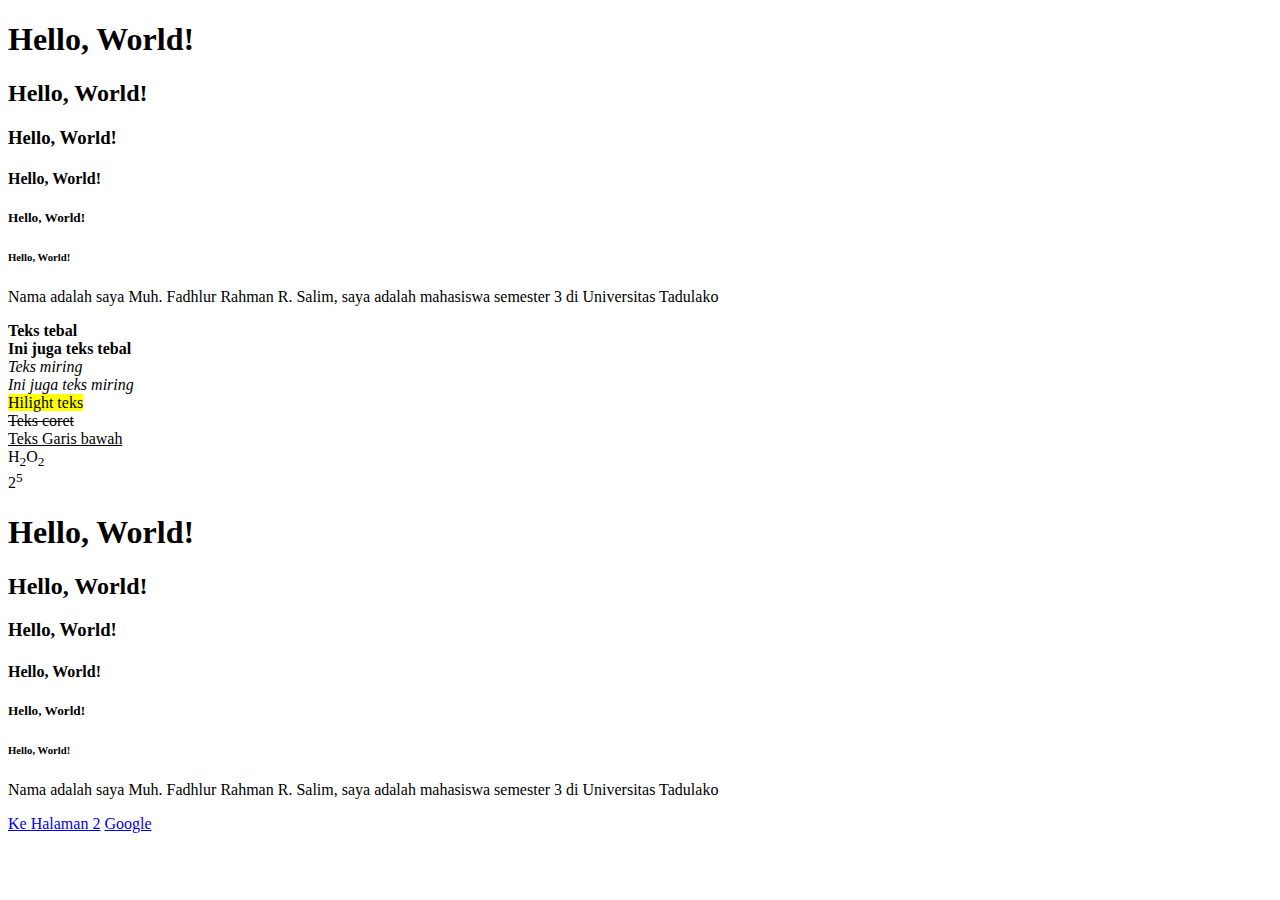
<file: Percobaan-1/index.html>
<!DOCTYPE html>
<html lang="en">
<head>
    <meta charset="UTF-8">
    <meta name="viewport" content="width=device-width, initial-scale=1.0">
    <title>Pertemuan 1 hal. 1</title>
</head>
<body>
    <h1>Hello, World!</h1>
    <h2>Hello, World!</h2>
    <h3>Hello, World!</h3>
    <h4>Hello, World!</h4>
    <h5>Hello, World!</h5>
    <h6>Hello, World!</h6>

    <p>Nama adalah saya Muh. Fadhlur Rahman R. Salim, saya adalah mahasiswa semester 3 di Universitas Tadulako</p>

    <b>Teks tebal</b> <br>
    <strong>Ini juga teks tebal</strong> <br>
    <i>Teks miring</i> <br>
    <em>Ini juga teks miring</em> <br>
    <mark>Hilight teks</mark> <br>
    <del>Teks coret</del> <br>
    <ins>Teks Garis bawah</ins> <br>
    H<sub>2</sub>O<sub>2</sub> <br>
    2<sup>5</sup>

    <!-- Kode dibawah ini untuk membuat heading -->
    <h1>Hello, World!</h1>
    <h2>Hello, World!</h2>
    <h3>Hello, World!</h3>
    <h4>Hello, World!</h4>
    <h5>Hello, World!</h5>
    <h6>Hello, World!</h6>
    <!-- <p>Nama adalah saya Muh. Fadhlur Rahman R. Salim, saya adalah mahasiswa semester 3 di
    Universitas Tadulako</p> -->

    <!-- Komen ini mengomentari blok kode -->
    <p>Nama adalah saya Muh. Fadhlur Rahman R. Salim, saya adalah mahasiswa semester 3 di Universitas Tadulako</p>
    <!-- Kode di ini mematikan blok kode -->
    <!-- <p>Nama adalah saya Muh. Fadhlur Rahman R. Salim, saya adalah mahasiswa semester 3 di
    Universitas Tadulako</p> -->

    <a href="halaman2.html">Ke Halaman 2</a>

    <a href="https://www.google.com/" target="_blank">Google</a>

</body>
</html>
</file>
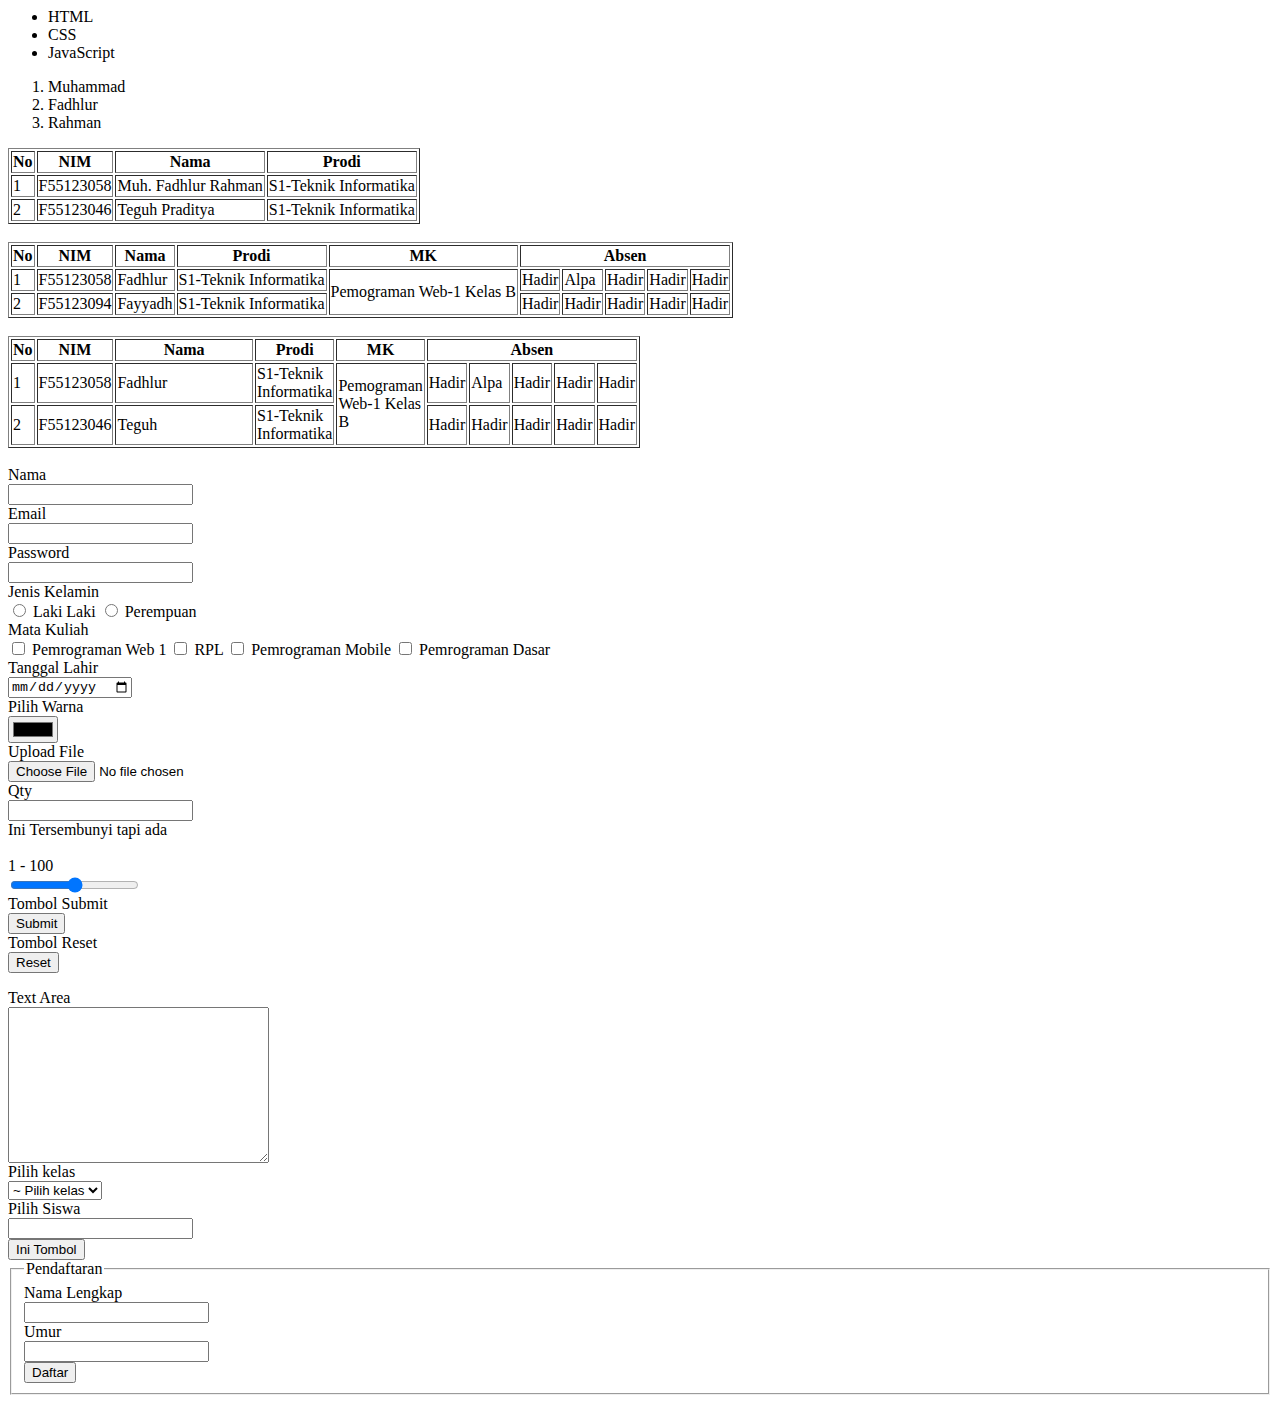
<file: Percobaan-2/index.html>
<html lang="en">

<head>
    <meta charset="UTF-8">
    <meta name="viewport" content="width=device-width, initial-scale=1.0">
    <title>Document</title>
</head>

<body>

    <ul>
        <li>HTML</li>
        <li>CSS</li>
        <li>JavaScript</li>
    </ul>

    <ol>
        <li>Muhammad</li>
        <li>Fadhlur</li>
        <li>Rahman</li>
    </ol>

    <table border="1">
        <tr>
            <th>No</th>
            <th>NIM</th>
            <th>Nama</th>
            <th>Prodi</th>
        </tr>

        <tr>
            <td>1</td>
            <td>F55123058</td>
            <td>Muh. Fadhlur Rahman</td>
            <td>S1-Teknik Informatika</td>
        </tr>

        <tr>
            <td>2</td>
            <td>F55123046</td>
            <td>Teguh Praditya</td>
            <td>S1-Teknik Informatika</td>
        </tr>
    </table> <br>
    
    <table border="1">
        <tr>
            <th>No</th>
            <th>NIM</th>
            <th>Nama</th>
            <th>Prodi</th>
            <th>MK</th>
            <th colspan="5">Absen</th>
        </tr>

        <tr>
            <td>1</td>
            <td>F55123058</td>
            <td>Fadhlur</td>
            <td>S1-Teknik Informatika</td>
            <td rowspan="2">Pemograman Web-1 Kelas B</td>
            <td>Hadir</td>
            <td>Alpa</td>
            <td>Hadir</td>
            <td>Hadir</td>
            <td>Hadir</td>
        </tr>

        <tr>
            <td>2</td>
            <td>F55123094</td>
            <td>Fayyadh</td>
            <td>S1-Teknik Informatika</td>
            <td>Hadir</td>
            <td>Hadir</td>
            <td>Hadir</td>
            <td>Hadir</td>
            <td>Hadir</td>
        </tr>
    </table> <br>

    <table border="1" width="50%">
        <tr>
            <th height="20px">No</th>
            <th>NIM</th>
            <th width="40%">Nama</th>
            <th>Prodi</th>
            <th>MK</th>
            <th colspan="5">Absen</th>
        </tr>

        <tr>
            <td>1</td>
            <td>F55123058</td>
            <td>Fadhlur</td>
            <td>S1-Teknik Informatika</td>
            <td rowspan="2">Pemograman Web-1 Kelas B</td>
            <td>Hadir</td>
            <td>Alpa</td>
            <td>Hadir</td>
            <td>Hadir</td>
            <td>Hadir</td>
        </tr>

        <tr>
            <td>2</td>
            <td>F55123046</td>
            <td>Teguh</td>
            <td>S1-Teknik Informatika</td>
            <td>Hadir</td>
            <td>Hadir</td>
            <td>Hadir</td>
            <td>Hadir</td>
            <td>Hadir</td>
        </tr>
        </tr>
    </table>
    <br>

    <form action="">
        <label>Nama</label><br>
        <input type="text" name="nama" id="nama"><br>

        <label>Email</label><br>
        <input type="email" name="mail" id="mail"><br>

        <label>Password</label><br>
        <input type="password" name="pass" id="pass"><br>

        <label>Jenis Kelamin</label><br>
        <input type="radio" name="jk" id="jk" value="Laki Laki"> Laki Laki
        <input type="radio" name="jk" id="jk" value="Perempuan"> Perempuan<br>

        <label>Mata Kuliah</label><br>
        <input type="checkbox" name="mk" id="mk" value="Pemrograman Web 1"> Pemrograman Web 1
        <input type="checkbox" name="mk" id="mk" value="RPL"> RPL
        <input type="checkbox" name="mk" id="mk" value="Pemrograman Mobile"> Pemrograman Mobile
        <input type="checkbox" name="mk" id="id" value="Pemrograman Dasar"> Pemrograman Dasar<br>

        <label>Tanggal Lahir</label><br>
        <input type="date" name="tgllahir" id="tgllahir"><br>

        <label>Pilih Warna</label><br>
        <input type="color" name="warna" id="warna"><br>

        <label>Upload File</label><br>
        <input type="file" name="file" id="file"><br>

        <label>Qty</label><br>
        <input type="number" name="qty" id="qty"><br>

        <label>Ini Tersembunyi tapi ada</label><br>
        <input type="hidden" name="hilang" id="hilang" value="Secret"><br>

        <label>1 - 100</label><br>
        <input type="range" name="range" id="range" value="50"><br>

        <label>Tombol Submit</label><br>
        <input type="submit" name="submit" id="submit"><br>

        <label>Tombol Reset</label><br>
        <input type="reset" name="reset" id="reset"><br>
    </form>


    <form action="">
        <label>Text Area</label><br>
        <textarea name="Alamat" id="Alamat" cols="30" rows="10"></textarea><br>

        <label>Pilih kelas</label><br>
        <select name="Kelas" id="Kelas">
            <option value="">~ Pilih kelas</option>
            <option value="A">A</option>
            <option value="B">B</option>
            <option value="C">B</option>
            <option value="D">D</option>
        </select><br>

        <label>Pilih Siswa</label><br>
        <input list="datasiswa" name="siswa" id="siswa">
        <datalist id="datasiswa">
            <option value="Arif">Arif</option>
            <option value="Billy">Billy</option>
            <option value="Louis">Louis</option>
            <option value="Teguh">Teguh</option>
            <option value="Fayyadh">Fayyadh</option>
        </datalist><br>

        <button>Ini Tombol</button><br>

        <fieldset>
            <legend>Pendaftaran</legend>
            <label>Nama Lengkap</label><br>
            <input type="text" name="nama" id="nama"><br>
            <label>Umur</label><br>
            <input type="number" name="umur" id="umur"><br>

            <button>Daftar</button>
        </fieldset>
    </form>


</body>

</html>
</file>
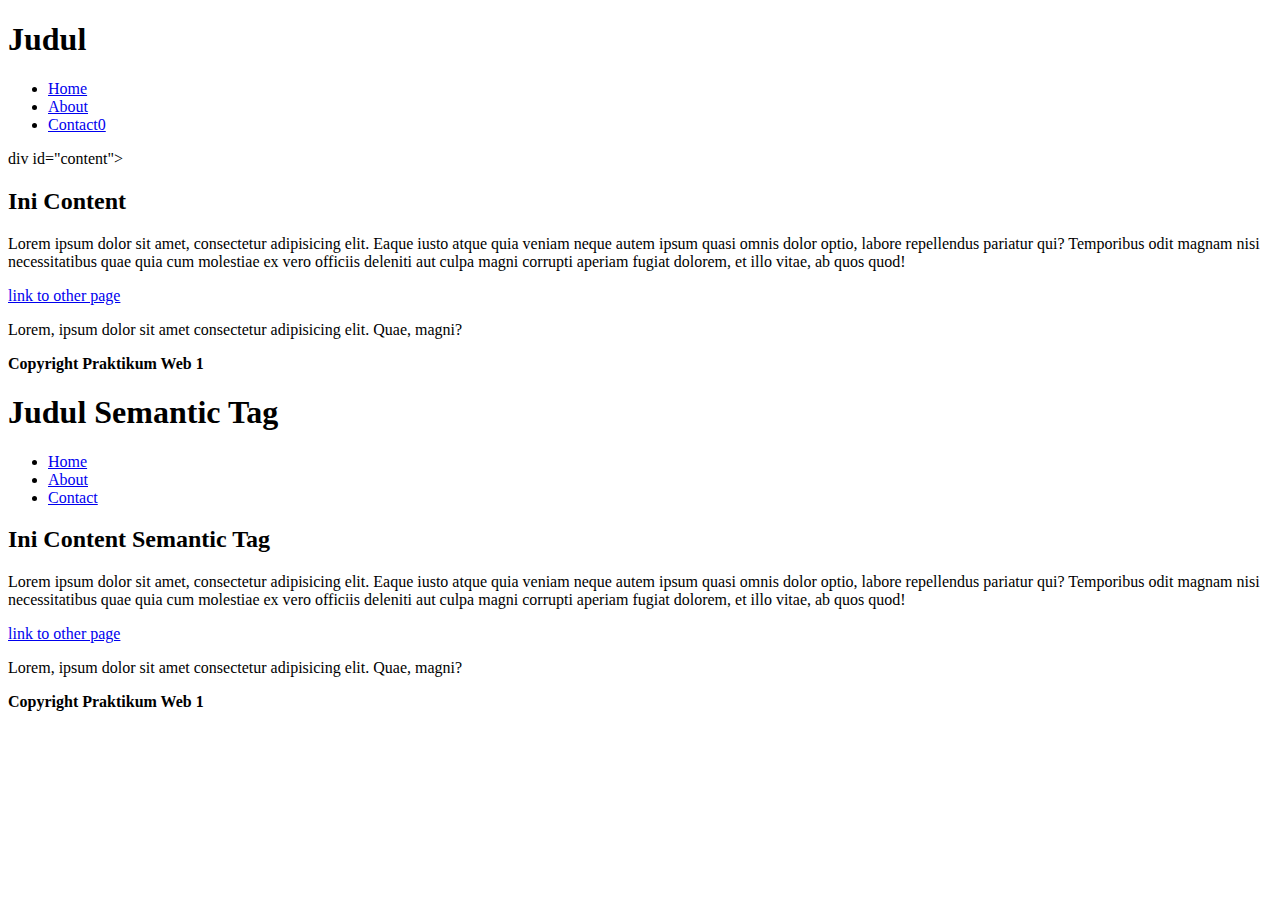
<file: Percobaan-3/index.html>
<!DOCTYPE html>
<html lang="en">
<head>
    <meta charset="UTF-8">
    <meta name="viewport" content="width=device-width, initial-scale=1.0">
    <title>Document</title>
</head>
<body>
    <div id="navbar">
        <div>
               <h1>Judul</h1>
        </div>
        <div>
              <ul>
                   <li><a href="#">Home</a></li>
                   <li><a href="#">About</a></li>
                   <li><a href="#">Contact0</a></li>
               </ul>
        </div>
        </div>
        
        div id="content">
        
         <h2>Ini Content</h2>
         <p>  Lorem ipsum dolor sit amet, consectetur adipisicing elit. 
             Eaque iusto atque quia veniam neque autem ipsum quasi omnis dolor optio,
             labore repellendus pariatur qui? Temporibus odit magnam nisi necessitatibus
             quae quia cum molestiae ex vero officiis deleniti aut culpa magni corrupti 
             aperiam fugiat dolorem, et illo vitae, ab quos quod!
         </p>
        
        <a href="#">link to other page</a>
        
        <p>Lorem, ipsum dolor sit amet consectetur adipisicing elit. Quae, magni?
        
        </p>
        
        </div>
    
        <div id="footer">
        
        <strong>Copyright Praktikum Web 1</strong>
        
        </div>
        
        <nav>
                <section>
                   <h1>Judul Semantic Tag</h1>
               </section>
        
               <section>
        
                    <ul>
                         <li><a href="#">Home</a></li>
        
                         <li><a href="#">About</a></li>
        
                         <li><a href="#">Contact</a></li>
                    </ul>
        
               </section>
        </nav>
        
        <main>
              <article>
        
                   <h2>Ini Content Semantic Tag</h2>
        
                   <p> Lorem ipsum dolor sit amet, consectetur adipisicing elit.
                    Eaque iusto atque quia veniam neque autem ipsum quasi omnis dolor optio,
                    labore repellendus pariatur qui? Temporibus odit magnam nisi necessitatibus
                    quae quia cum molestiae ex vero officiis deleniti aut culpa magni corrupti
                    aperiam fugiat dolorem, et illo vitae, ab quos quod!</p>
        
                   <a href="#">link to other page</a>
        
                   <p>Lorem, ipsum dolor sit amet consectetur adipisicing elit. Quae, magni?</p>
        
              </article>
        </main>
        
        <footer>
        
          <strong>Copyright Praktikum Web 1</strong>
        
        </footer>
        
</body>
</html>
</file>
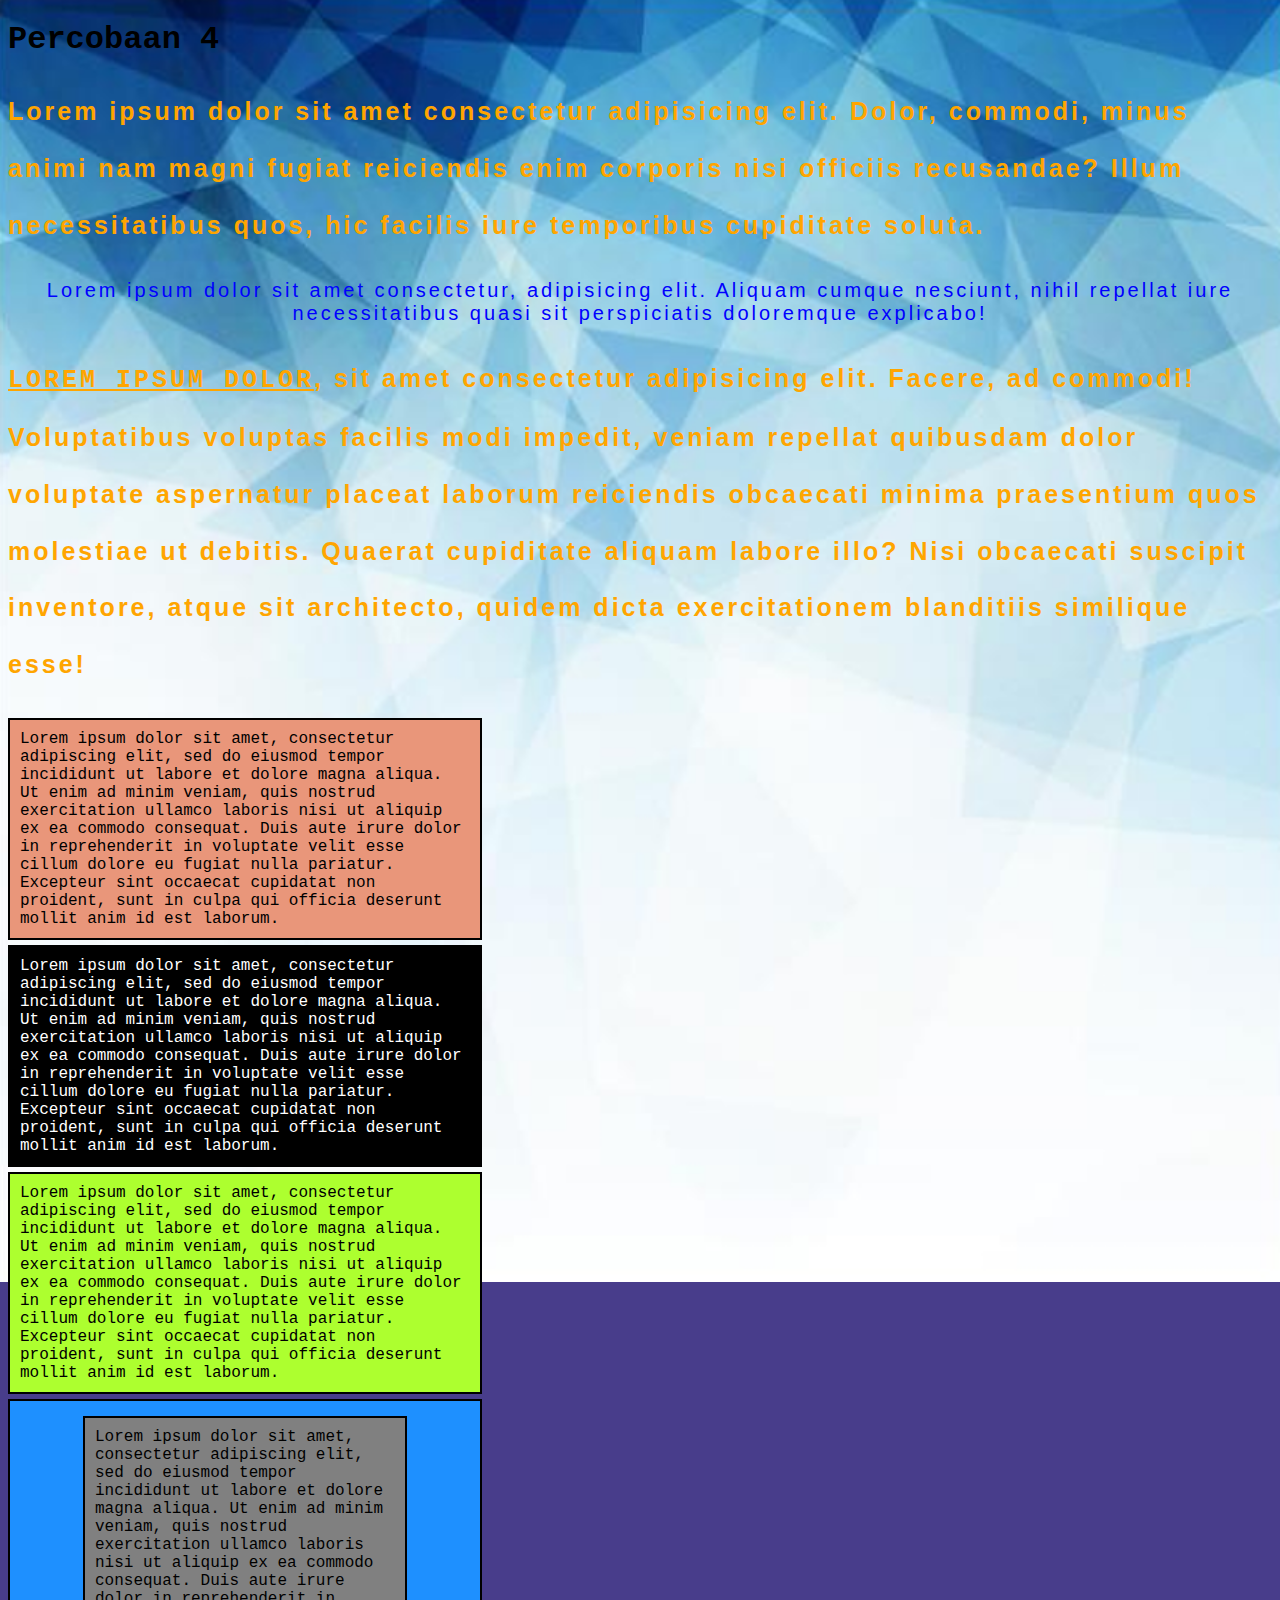
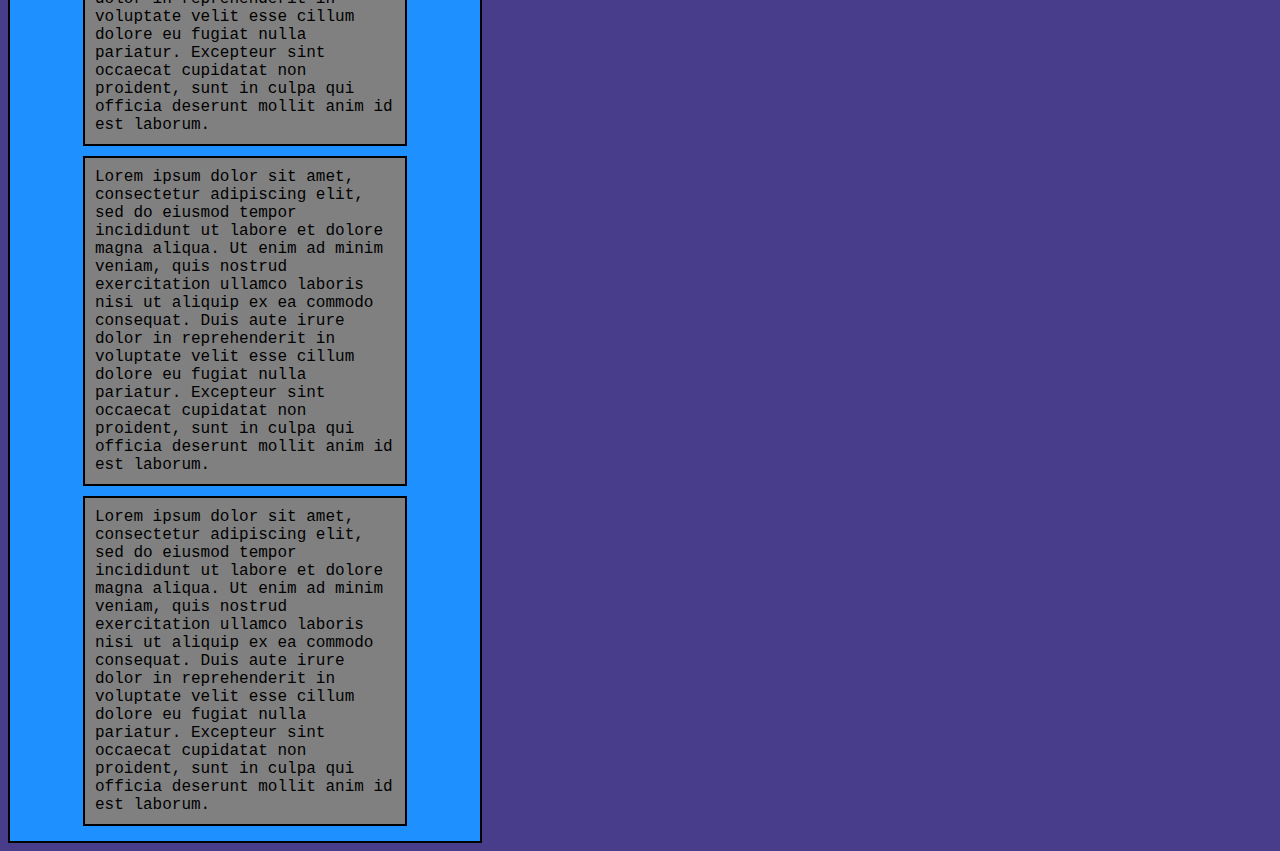
<file: Percobaan-4/index.html>
<!DOCTYPE html>
<html lang="en">
<head>
    <meta charset="UTF-8">
    <meta name="viewport" content="width=device-width, initial-scale=1.0">
    <link rel="stylesheet" href="style.css">
    <title>Percobaan 4</title>
</head>
<body>
    <body>
        <h1>Percobaan 4</h1>
        <p class="paragraf">Lorem ipsum dolor sit amet consectetur adipisicing elit. Dolor, 
            commodi, minus animi nam magni fugiat reiciendis enim corporis nisi officiis 
            recusandae? Illum necessitatibus quos, hic facilis iure temporibus cupiditate 
            soluta.</p>
        <p>Lorem ipsum dolor sit amet consectetur, adipisicing elit. Aliquam cumque 
            nesciunt, nihil repellat iure necessitatibus quasi sit perspiciatis doloremque 
            explicabo!</p>
        <p class="paragraf"><span>Lorem ipsum dolor</span>, sit amet consectetur 
            adipisicing elit. Facere, ad commodi! Voluptatibus voluptas facilis modi 
            impedit, veniam repellat quibusdam dolor voluptate aspernatur placeat laborum 
            reiciendis obcaecati minima praesentium quos molestiae ut debitis. Quaerat 
            cupiditate aliquam labore illo? Nisi obcaecati suscipit inventore, atque sit 
            architecto, quidem dicta exercitationem blanditiis similique esse!</p>
            <div class="box-1">
                Lorem ipsum dolor sit amet, consectetur adipiscing elit, sed do eiusmod 
                tempor incididunt ut labore et dolore magna aliqua. Ut enim ad minim veniam, 
                quis nostrud exercitation ullamco laboris nisi ut aliquip ex ea commodo 
                consequat. Duis aute irure dolor in reprehenderit in voluptate velit esse 
                cillum dolore eu fugiat nulla pariatur. Excepteur sint occaecat cupidatat 
                non proident, sunt in culpa qui officia deserunt mollit anim id est laborum.
            </div>
            <div class="box-2">
                Lorem ipsum dolor sit amet, consectetur adipiscing elit, sed do eiusmod 
                tempor incididunt ut labore et dolore magna aliqua. Ut enim ad minim veniam, 
                quis nostrud exercitation ullamco laboris nisi ut aliquip ex ea commodo 
                consequat. Duis aute irure dolor in reprehenderit in voluptate velit esse 
                cillum dolore eu fugiat nulla pariatur. Excepteur sint occaecat cupidatat 
                non proident, sunt in culpa qui officia deserunt mollit anim id est laborum.
            </div>
            <div class="box-3">
                Lorem ipsum dolor sit amet, consectetur adipiscing elit, sed do eiusmod 
                tempor incididunt ut labore et dolore magna aliqua. Ut enim ad minim veniam, 
                quis nostrud exercitation ullamco laboris nisi ut aliquip ex ea commodo 
                consequat. Duis aute irure dolor in reprehenderit in voluptate velit esse 
                cillum dolore eu fugiat nulla pariatur. Excepteur sint occaecat cupidatat 
                non proident, sunt in culpa qui officia deserunt mollit anim id est laborum.
            </div>
            <div class="flex-container">
               <div> 
                    Lorem ipsum dolor sit amet, consectetur adipiscing elit, sed do eiusmod 
                    tempor incididunt ut labore et dolore magna aliqua. Ut enim ad minim veniam, 
                    quis nostrud exercitation ullamco laboris nisi ut aliquip ex ea commodo 
                    consequat. Duis aute irure dolor in reprehenderit in voluptate velit esse 
                    cillum dolore eu fugiat nulla pariatur. Excepteur sint occaecat cupidatat 
                    non proident, sunt in culpa qui officia deserunt mollit anim id est laborum.
                </div>
                <div> 
                    Lorem ipsum dolor sit amet, consectetur adipiscing elit, sed do eiusmod 
                    tempor incididunt ut labore et dolore magna aliqua. Ut enim ad minim veniam, 
                    quis nostrud exercitation ullamco laboris nisi ut aliquip ex ea commodo 
                    consequat. Duis aute irure dolor in reprehenderit in voluptate velit esse 
                    cillum dolore eu fugiat nulla pariatur. Excepteur sint occaecat cupidatat 
                    non proident, sunt in culpa qui officia deserunt mollit anim id est laborum.
                </div>
                <div> 
                    Lorem ipsum dolor sit amet, consectetur adipiscing elit, sed do eiusmod 
                    tempor incididunt ut labore et dolore magna aliqua. Ut enim ad minim veniam, 
                    quis nostrud exercitation ullamco laboris nisi ut aliquip ex ea commodo 
                    consequat. Duis aute irure dolor in reprehenderit in voluptate velit esse 
                    cillum dolore eu fugiat nulla pariatur. Excepteur sint occaecat cupidatat 
                    non proident, sunt in culpa qui officia deserunt mollit anim id est laborum.
                </div>
            </div>
    </body>
    
</body>
</html>
</file>
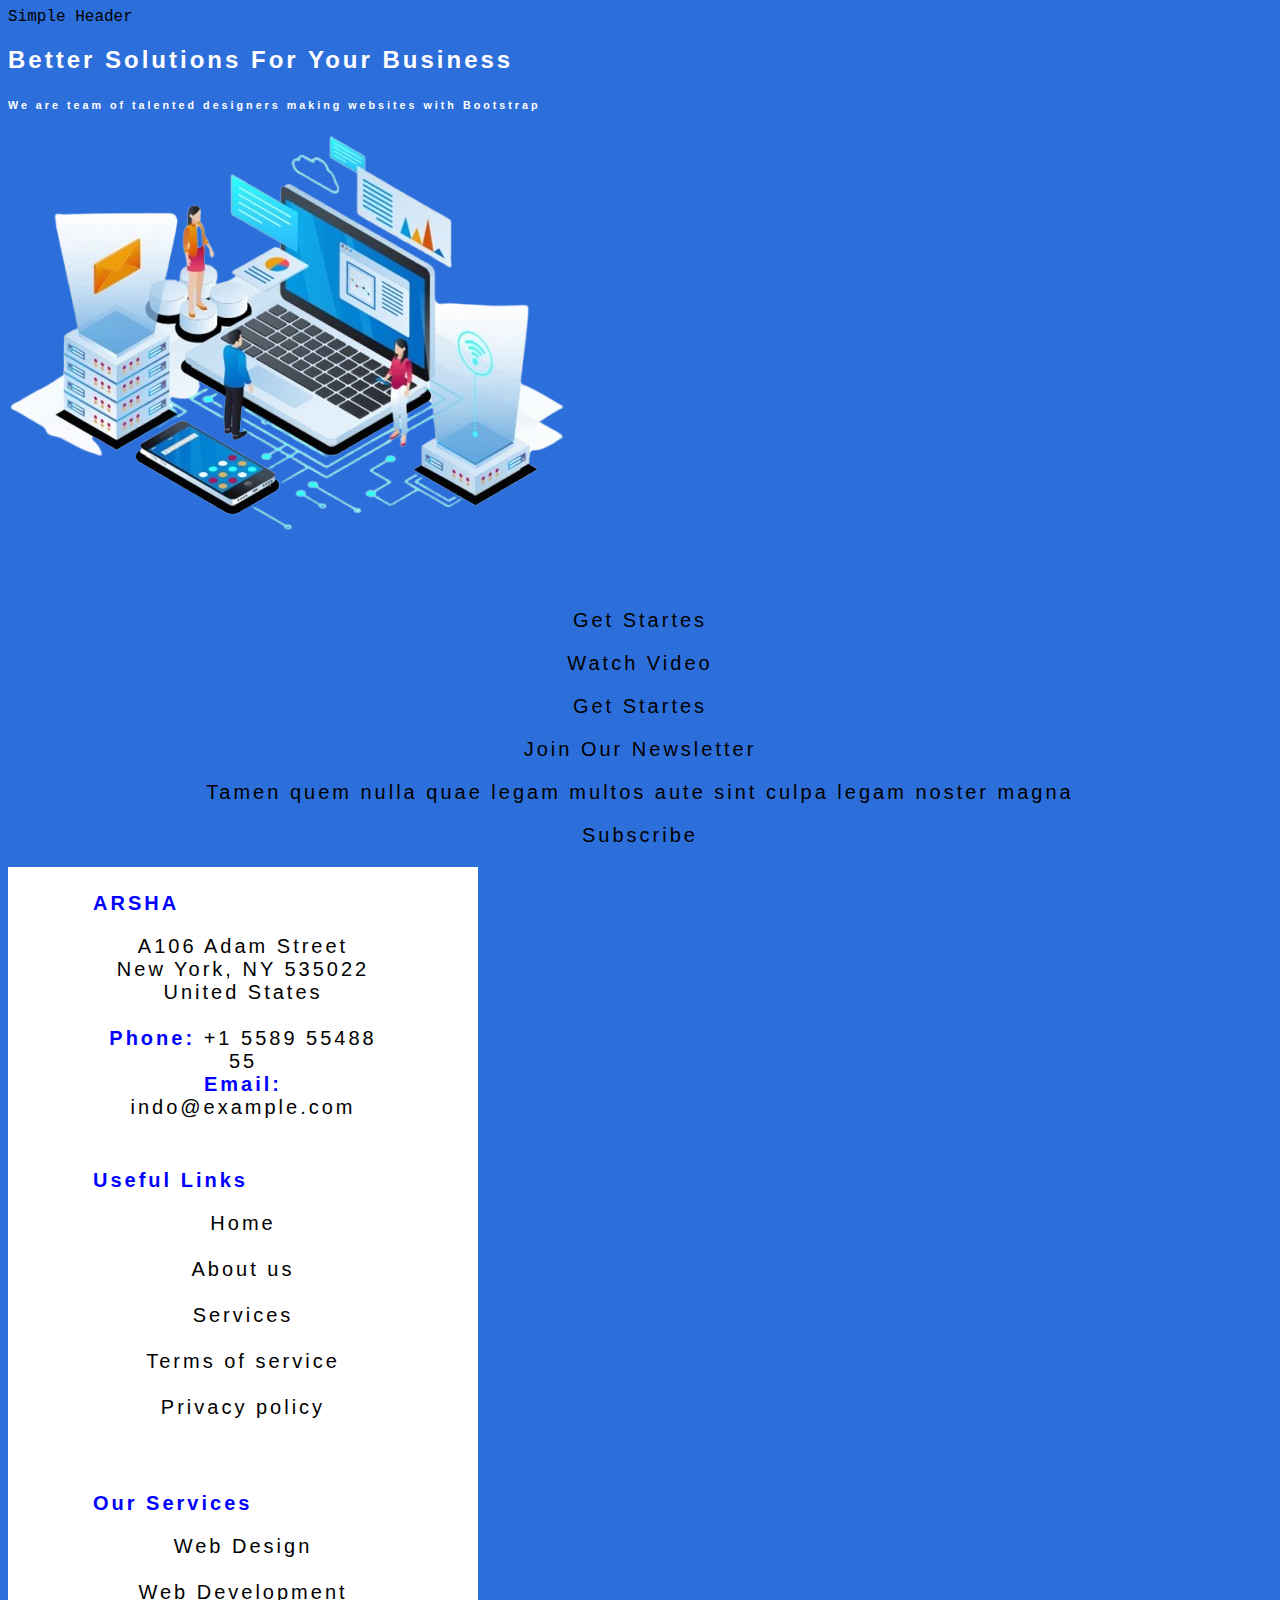
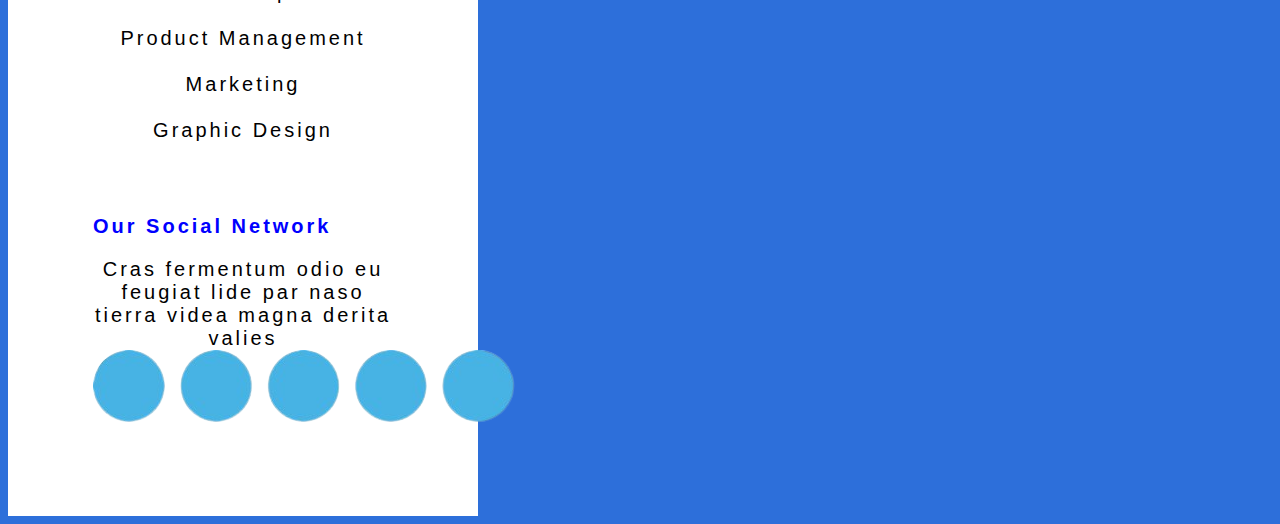
<file: UTS/index.html>
<!-- Muh. Fadhlur Rahman -->

<!DOCTYPE html>
<html lang="en">
<head>
    <meta charset="UTF-8">
    <meta name="viewport" content="width=device-width, initial-scale=1.0">
    <link rel="stylesheet" href="style.css">
    <title>UTS</title>
</head>
<body>
    <nav>Simple Header</nav>
    <h2>Better Solutions  For Your Business</h2>
    <h6>We are team of talented designers making websites with Bootstrap</h6>
    <img src="img/img1.png" alt="img1" id="gambar">
    <p>Get Startes</p>
    <p>Watch Video</p>
    <p>Get Startes</p>
    <p>Join Our Newsletter</p>
    <p>Tamen quem nulla quae legam multos aute sint culpa legam noster magna</p>
    <p>Subscribe</p>
    
    <p></p>
    <div class="flex-container">
        <div>
            <b>
                ARSHA
            </b>
            <p>
                A106 Adam Street<br>New York, NY 535022<br>United States<br><br>
                <b>Phone:</b> +1 5589 55488 55 <br>
                <b>Email:</b> indo@example.com                
            </p>
        </div>
        <div>
            <b>
                Useful Links
            </b>
            <p>
                Home<br><br>About us<br><br>Services<br><br>Terms of service<br><br>Privacy policy<br><br>              
            </p>
        </div>
        <div>
            <b>
                Our Services
            </b>
            <p>
                Web Design<br><br>Web Development<br><br>Product Management<br><br>Marketing<br><br>Graphic Design<br><br>              
            </p>
        </div>
        <div>
            <b>
                Our Social Network
            </b>
            <p>
                Cras fermentum odio eu feugiat lide par naso tierra videa magna derita valies<br>
                <img src="img/img2.png" alt="img2" id="gambar">              
            </p>
        </div>
    </div>
</body>
</html>
</file>
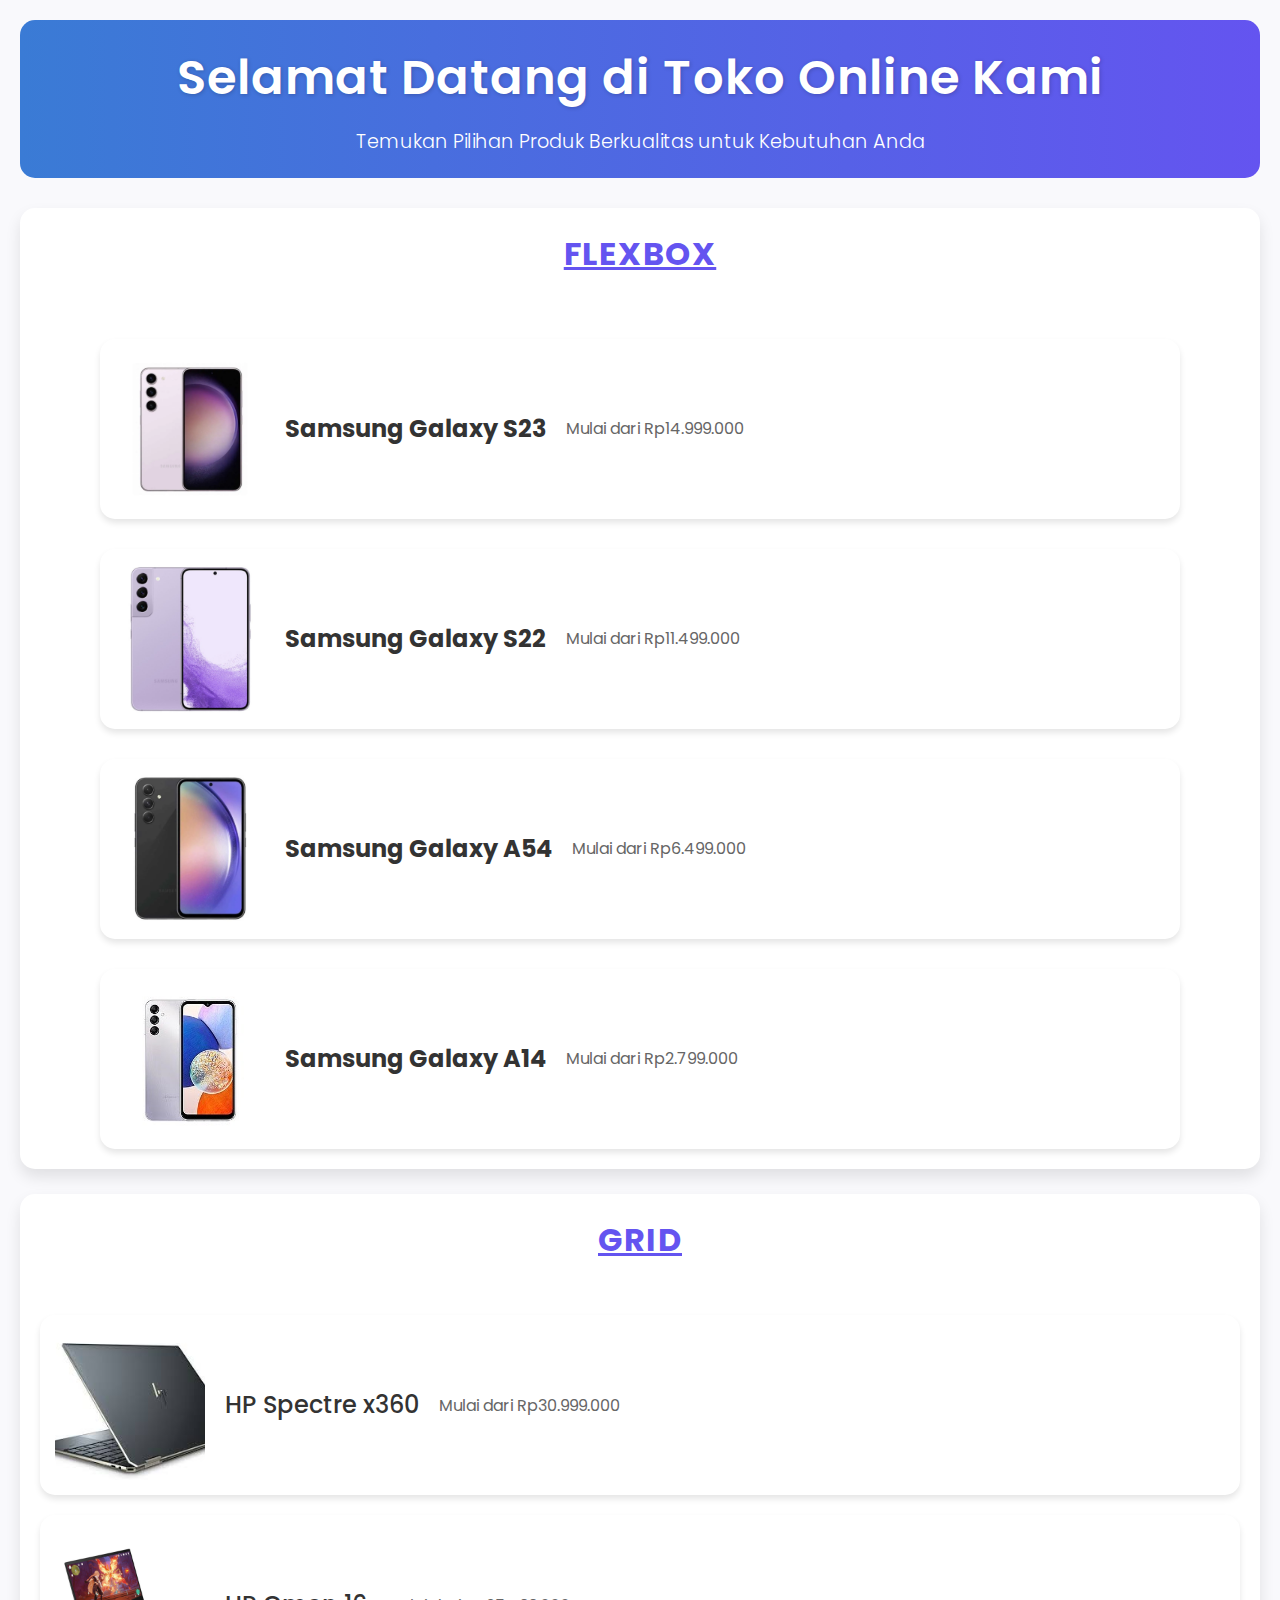
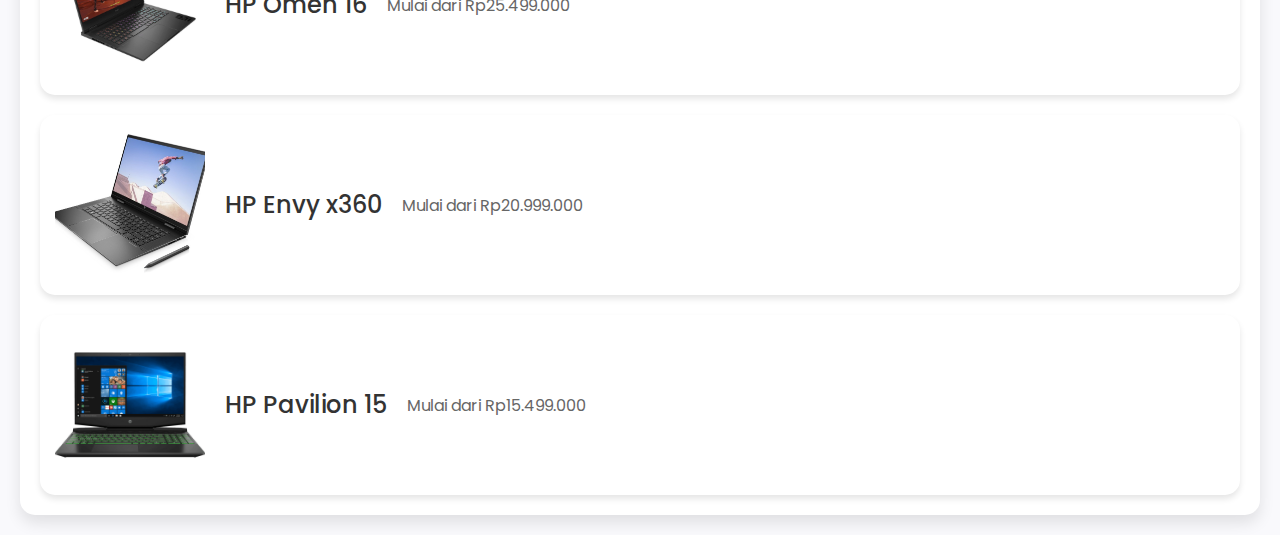
<file: Percobaan-5/TugasModul5/index.html>
<!DOCTYPE html>
<html lang="en">
<head>
    <meta charset="UTF-8">
    <meta name="viewport" content="width=device-width, initial-scale=1.0">
    <title>Halaman Produk</title>
    <link rel="stylesheet" href="style.css">
</head>
<body>
    <header>
        <h1>Selamat Datang di Toko Online Kami</h1>
        <p>Temukan Pilihan Produk Berkualitas untuk Kebutuhan Anda</p>
    </header>

    <!-- Section Flexbox -->
    <section class="flex-container">
        <h2><u>Flexbox</u></h2>
        <div class="flex-item">
            <img src="img/samsung-galaxy-s23.webp" alt="Produk 1">
            <h3>Samsung Galaxy S23</h3>
            <p>Mulai dari Rp14.999.000</p>
        </div>
        <div class="flex-item">
            <img src="img/samsung-galaxy-s22.jpeg" alt="Produk 2">
            <h3>Samsung Galaxy S22</h3>
            <p>Mulai dari Rp11.499.000</p>
        </div>
        <div class="flex-item">
            <img src="img/samsung-galaxy-a54.webp" alt="Produk 3">
            <h3>Samsung Galaxy A54</h3>
            <p>Mulai dari Rp6.499.000</p>
        </div>
        <div class="flex-item">
            <img src="img/samsung-galaxy-a14.jpg" alt="Produk 4">
            <h3>Samsung Galaxy A14</h3>
            <p>Mulai dari Rp2.799.000</p>
        </div>
    </section><br>

    <!-- Section Grid -->
    <section class="grid-container">
        <h2><u>Grid</u></h2>
        <div class="grid-item">
            <img src="img/hp-spectre-x360.jpeg" alt="Produk A">
            <h3>HP Spectre x360</h3>
            <p>Mulai dari Rp30.999.000</p>
        </div>
        <div class="grid-item">
            <img src="img/hp-omen-16.jpg" alt="Produk B">
            <h3>HP Omen 16</h3>
            <p>Mulai dari Rp25.499.000</p>
        </div>
        <div class="grid-item">
            <img src="img/hp-envy-x360.jpg" alt="Produk C">
            <h3>HP Envy x360</h3>
            <p>Mulai dari Rp20.999.000</p>
        </div>
        <div class="grid-item">
            <img src="img/hp-pavilion-15.png" alt="Produk D">
            <h3>HP Pavilion 15</h3>
            <p>Mulai dari Rp15.499.000</p>
        </div>
    </section>
</body>
</html>
</file>
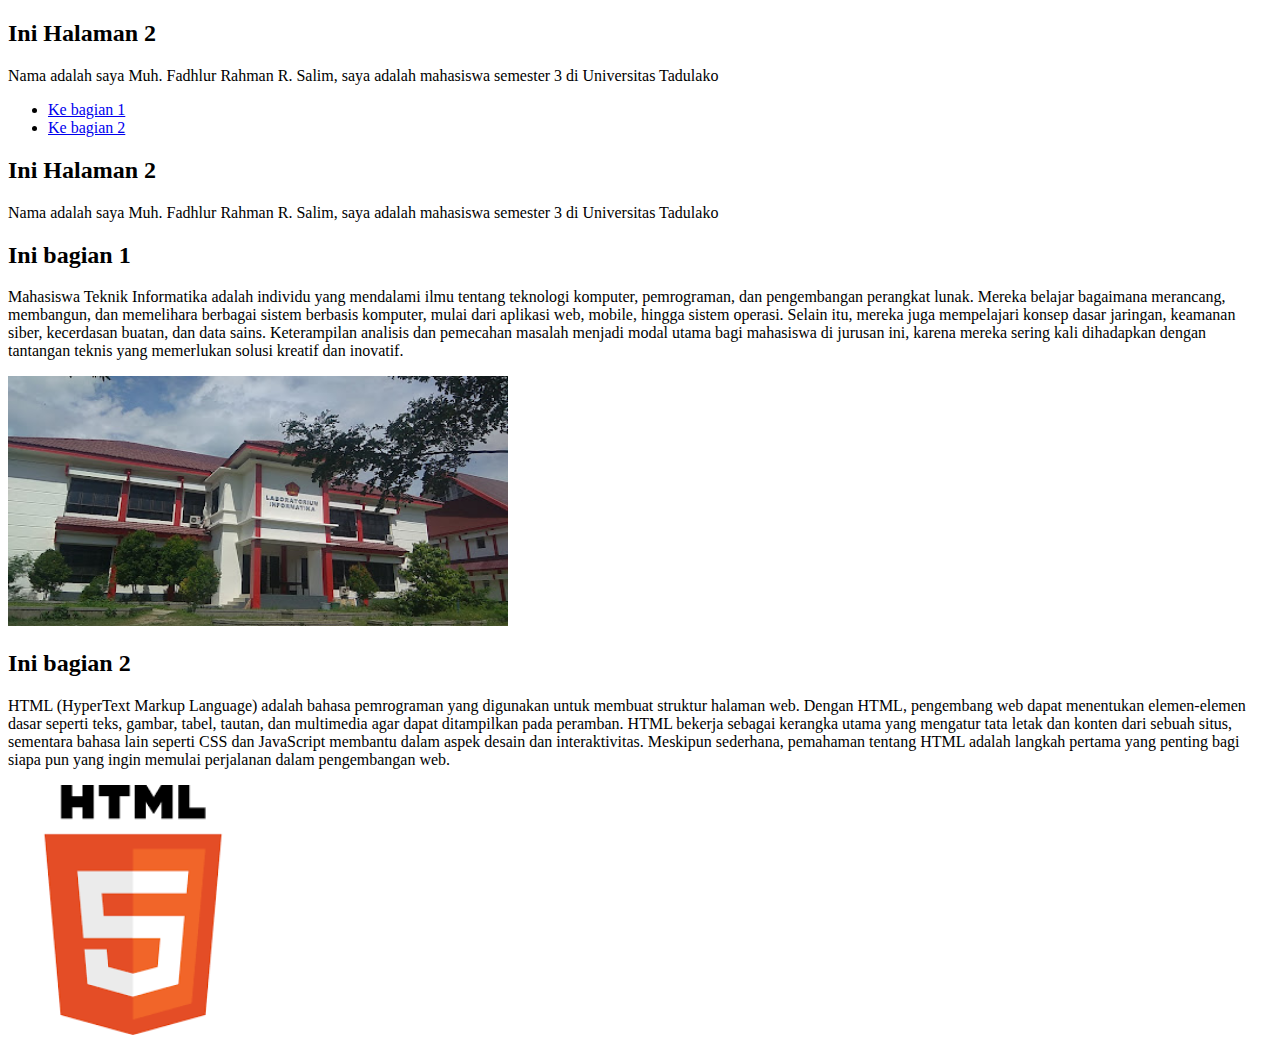
<file: Percobaan-1/halaman2.html>
<!DOCTYPE html>
<html lang="en">
<head>
    <meta charset="UTF-8">
    <meta name="viewport" content="width=device-width, initial-scale=1.0">
    <title>Pertemuan 1 hal. 1</title>
</head>
<body>
    <h2>Ini Halaman 2</h2>
    <p>Nama adalah saya Muh. Fadhlur Rahman R. Salim, saya adalah mahasiswa semester 3 di Universitas Tadulako</p>

    <ul>
        <li><a href="#bagian1">Ke bagian 1</a></li>
        <li><a href="#bagian2">Ke bagian 2</a></li>
    </ul>
    <h2>Ini Halaman 2</h2>
    <p>Nama adalah saya Muh. Fadhlur Rahman R. Salim, saya adalah mahasiswa semester 3 di Universitas Tadulako</p>

    <h2 id="bagian1">Ini bagian 1</h2>
    <p>Mahasiswa Teknik Informatika adalah individu yang mendalami ilmu tentang teknologi komputer, pemrograman, dan 
    pengembangan perangkat lunak. Mereka belajar bagaimana merancang, membangun, dan memelihara berbagai sistem 
    berbasis komputer, mulai dari aplikasi web, mobile, hingga sistem operasi. Selain itu, mereka juga mempelajari 
    konsep dasar jaringan, keamanan siber, kecerdasan buatan, dan data sains. Keterampilan analisis dan pemecahan 
    masalah menjadi modal utama bagi mahasiswa di jurusan ini, karena mereka sering kali dihadapkan dengan tantangan 
    teknis yang memerlukan solusi kreatif dan inovatif.</p>

    <img src="img/2021-04-13.jpg" alt="1000129559" width="500" height="250"> <br>

    <h2 id="bagian2">Ini bagian 2</h2>
    <p>HTML (HyperText Markup Language) adalah bahasa pemrograman yang digunakan untuk membuat struktur halaman web. 
    Dengan HTML, pengembang web dapat menentukan elemen-elemen dasar seperti teks, gambar, tabel, tautan, dan 
    multimedia agar dapat ditampilkan pada peramban. HTML bekerja sebagai kerangka utama yang mengatur tata letak 
    dan konten dari sebuah situs, sementara bahasa lain seperti CSS dan JavaScript membantu dalam aspek desain dan 
    interaktivitas. Meskipun sederhana, pemahaman tentang HTML adalah langkah pertama yang penting bagi siapa pun 
    yang ingin memulai perjalanan dalam pengembangan web.</p>

    <img src="img/images.png" alt="1000129560" width="250" height="250"> <br>

</body>
</html>
</file>
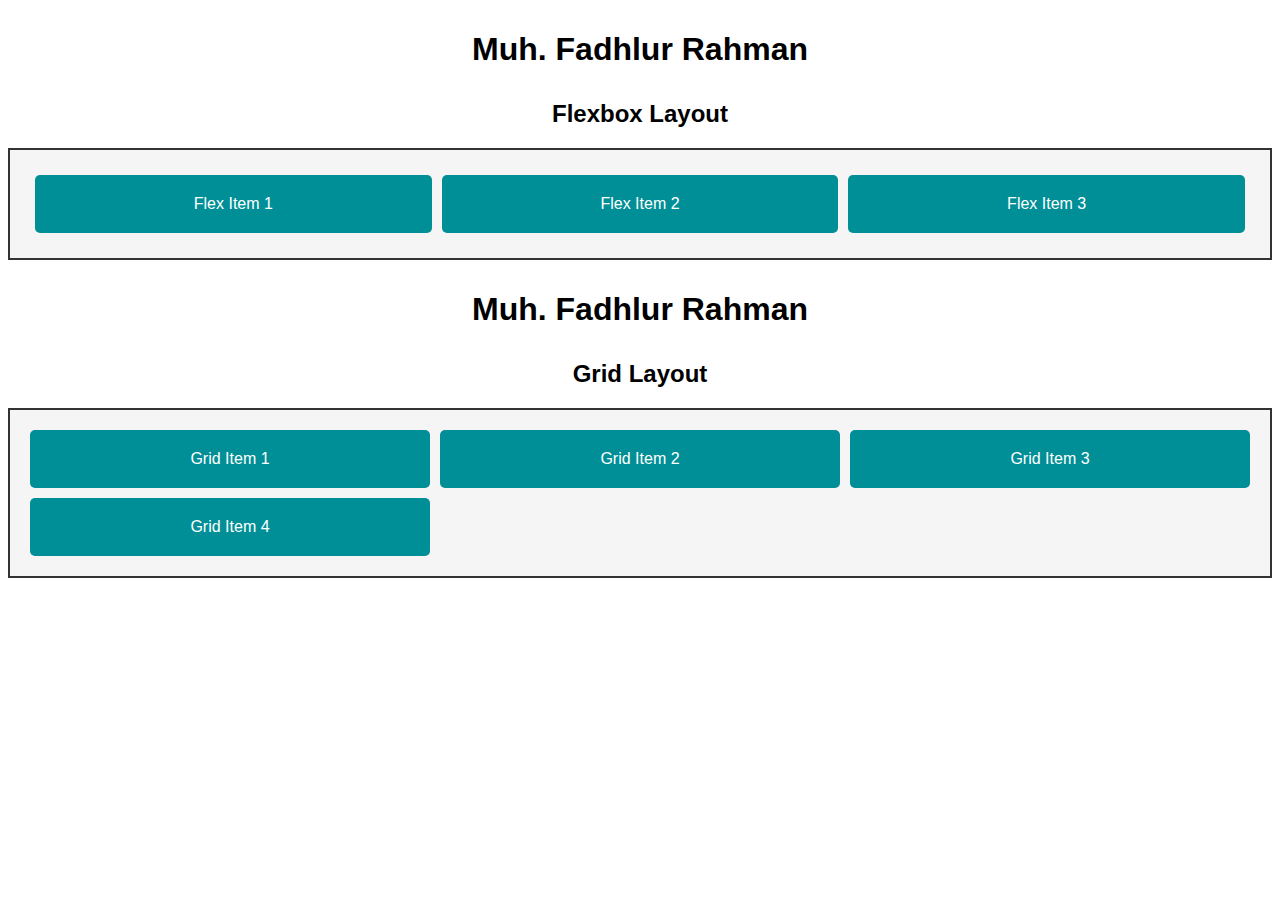
<file: Percobaan-5/F55123058.HTML>
<!DOCTYPE html>
<html lang="en">
<head>
    <meta charset="UTF-8">
    <meta http-equiv="X-UA-Compatible" content="IE=edge">
    <meta name="viewport" content="width=device-width, initial-scale=1.0">
    <link rel="stylesheet" href="style.css">
    <title>Percobaan5</title>
</head>
<body>
    <h1 style="text-align: center;">Muh. Fadhlur Rahman</h1>

    <!-- Flexbox Layout -->
    <h2 style="text-align: center;">Flexbox Layout</h2>
    <div class="flex-container">
        <div class="flex-item">Flex Item 1</div>
        <div class="flex-item">Flex Item 2</div>
        <div class="flex-item">Flex Item 3</div>
    </div>

    <h1 style="text-align: center;">Muh. Fadhlur Rahman</h1>

    <!-- Grid Layout -->
    <h2 style="text-align: center;">Grid Layout</h2>
    <div class="grid-container">
        <div class="grid-item">Grid Item 1</div>
        <div class="grid-item">Grid Item 2</div>
        <div class="grid-item">Grid Item 3</div>
        <div class="grid-item">Grid Item 4</div>
    </div>
</body>
</html>
</file>
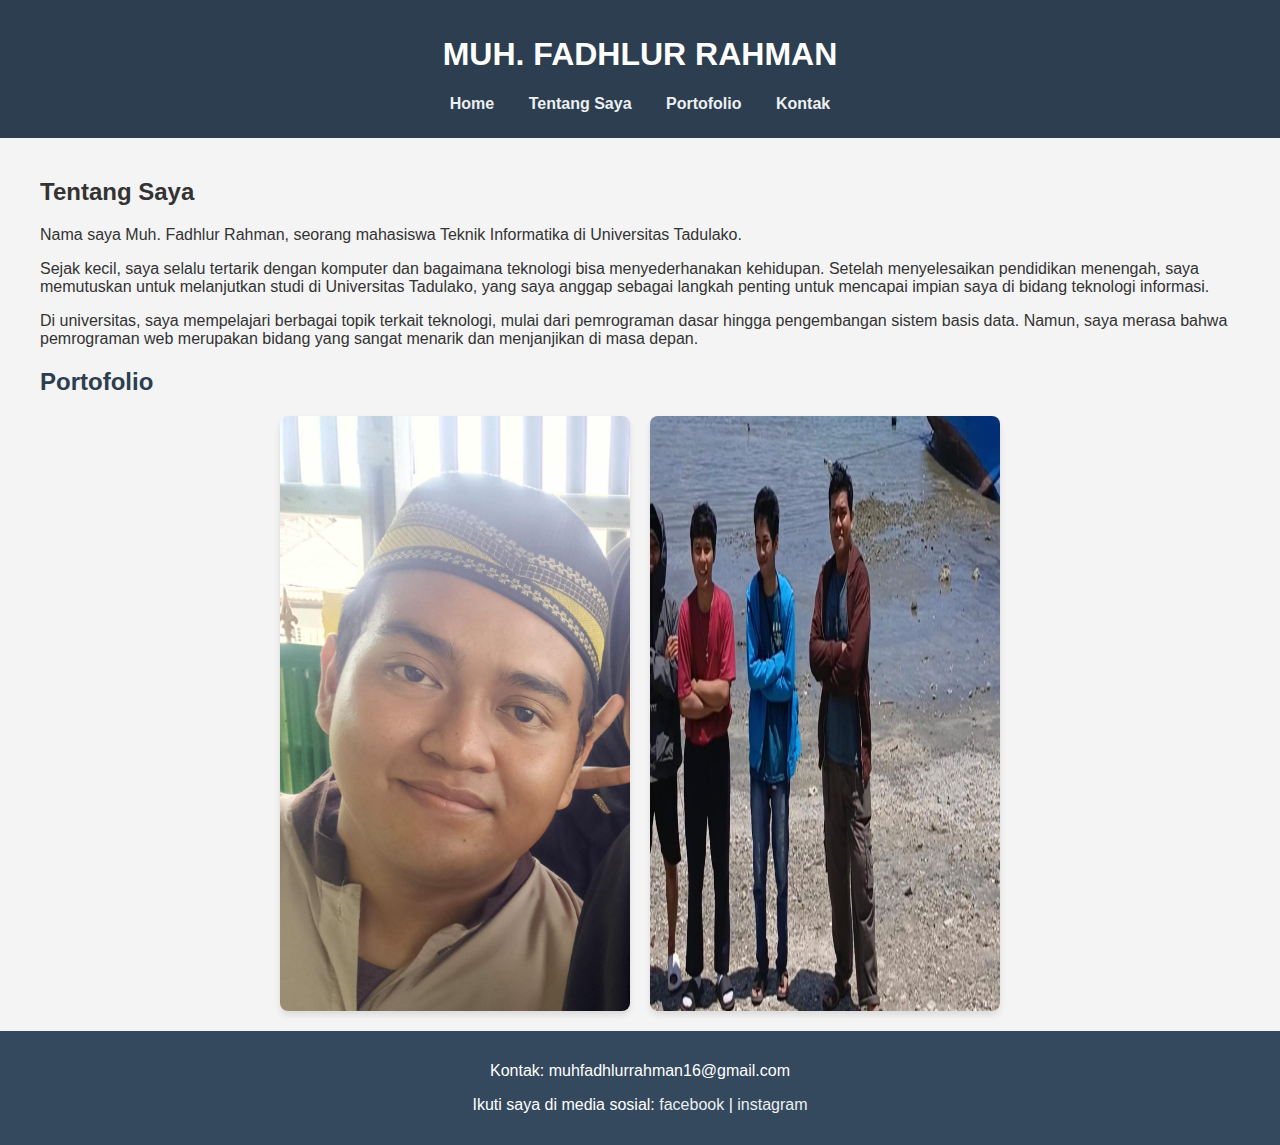
<file: Percobaan-3/TugasModul3/tugasmodul3.html>
<!DOCTYPE html>
<html lang="id">
<head>
    <meta charset="UTF-8">
    <meta name="viewport" content="width=device-width, initial-scale=1.0">
    <title>Profil Saya</title>
    <style>
        body {
            font-family: 'Arial', sans-serif;
            margin: 0;
            padding: 0;
            background-color: #f4f4f4;
            color: #333;
        }
        header {
            background: #2C3E50;
            color: #fff;
            padding: 15px 0;
            text-align: center;
        }
        nav {
            margin: 10px 0;
        }
        nav a {
            color: #ecf0f1;
            margin: 0 15px;
            text-decoration: none;
            font-weight: bold;
        }
        nav a:hover {
            color: #3498db;
        }
        main {
            padding: 20px;
        }
        section {
            margin-bottom: 30px;
        }
        section h2 {
            color: #2C3E50;
        }
        footer {
            background: #34495E;
            color: #fff;
            text-align: center;
            padding: 15px 0;
            position: relative;
            bottom: 0;
            width: 100%;
        }
        footer a {
            color: #ecf0f1;
            text-decoration: none;
        }
        footer a:hover {
            color: #3498db;
        }
        .portfolio {
            display: flex;
            justify-content: center;
            gap: 20px;
            flex-wrap: wrap;
        }
        .portfolio img {
            width: 100%;
            max-width: 350px;
            border-radius: 8px;
            box-shadow: 0 4px 6px rgba(0, 0, 0, 0.1);
        }
        .portfolio img:hover {
            transform: scale(1.05);
            transition: all 0.3s ease-in-out;
        }
        .container {
            max-width: 1200px;
            margin: 0 auto;
        }
    </style>
</head>
<body>

<header>
    <h1>MUH. FADHLUR RAHMAN</h1>
    <nav>
        <a href="#tentang-saya">Home</a>
        <a href="#tentang-saya">Tentang Saya</a>
        <a href="#portofolio">Portofolio</a>
        <a href="#kontak">Kontak</a>
    </nav>
</header>

<main>
    <div id="tentang-saya" class="container">
        <h2>Tentang Saya</h2>
        <p>Nama saya Muh. Fadhlur Rahman, seorang mahasiswa Teknik Informatika di 
            Universitas Tadulako.</p>
        <p>Sejak kecil, saya selalu tertarik dengan komputer dan 
            bagaimana teknologi bisa menyederhanakan kehidupan. Setelah menyelesaikan 
            pendidikan menengah, saya memutuskan untuk melanjutkan studi di Universitas 
            Tadulako, yang saya anggap sebagai langkah penting untuk mencapai impian saya 
            di bidang teknologi informasi.</p>
        <p>Di universitas, saya mempelajari berbagai topik 
            terkait teknologi, mulai dari pemrograman dasar hingga pengembangan sistem 
            basis data. Namun, saya merasa bahwa pemrograman web merupakan bidang yang 
            sangat menarik dan menjanjikan di masa depan.</p>
    </div>

    <section id="portofolio" class="container">
        <h2>Portofolio</h2>
        <div class="portfolio">
            <img src="porto1.jpg" alt="Proyek 1">
            <img src="porto2.jpg" alt="Proyek 2">
        </div>
    </section>
</main>

<footer id="kontak">
    <p>Kontak: muhfadhlurrahman16@gmail.com</p>
    <p>Ikuti saya di media sosial: 
        <a href="https://www.facebook.com/anang.muhfadhlurrahman/" target="_blank">facebook</a> | 
        <a href="https://www.instagram.com/mufar16/" target="_blank">instagram</a>
    </p>
</footer>

</body>
</html>
</file>
<file: Percobaan-4/style.css>
* {
    font-family: 'Courier New', Courier, monospace;
}

.h1 {
    color: red;
}

p {
    color: blue;
    font-family: Arial, Helvetica, sans-serif;
    font-size: 20px;
    text-align: center;
    letter-spacing: 3px;
}

p.paragraf {
    color: orange;
    font-weight: bold;
    font-size: 25px;
    text-align: left;
    line-height: 1.5cm;
}

span {
    text-decoration: underline;
    text-transform: uppercase;
}

body {
    background-color: darkslateblue;
    background-image: url('img/bg.png');
    background-repeat: no-repeat;
    background-attachment: fixed;
    background-size: cover;
}

div {
    border: 2px black solid;
    width: 450px;
    padding: 10px;
    margin-bottom: 5px;
}

div.box-1 {
    background-color: darksalmon;
}

div.box-2 {
    background-color: black;
    color: white;
}

div.box-3 {
    background-color: greenyellow;
}

.flex-container{
    display: flex;
    flex-wrap: wrap;
    justify-content: center;
    align-items: center;
    background-color: dodgerblue;
    padding: 10px;
}

.flex-container > div {
    padding: 10px;
    margin: 5px;
    width: 300px;
    border: 2px black solid;
    background-color: gray;
}
</file>
<file: UTS/style.css>
* {
    font-family: 'Courier New', Courier, monospace;
}

p {
    color: black;
    font-family: Arial, Helvetica, sans-serif;
    font-size: 20px;
    text-align: center;
    letter-spacing: 3px;
}

h2 {
    color: white;
    font-family: Arial, Helvetica, sans-serif;
    text-align: left;
    letter-spacing: 3px;
}

h6 {
    color: white;
    font-family: Arial, Helvetica, sans-serif;
    text-align: left;
    letter-spacing: 3px;
}

b {
    color: blue;
    font-family: Arial, Helvetica, sans-serif;
    font-size: 20px;
    text-align: center;
    letter-spacing: 3px;
}

body {
    background-color: rgb(45, 111, 218);
    background-repeat: no-repeat;
    background-attachment: fixed;
    background-size: cover;
}

div {
    border: 2px white;
    width: 450px;
    padding: 10px;
    margin-bottom: 5px;
}

.flex-container{
    display: flex;
    flex-wrap: wrap;
    justify-content: center;
    align-items: center;
    background-color: white;
    padding: 10px;
}

.flex-container > div {
    padding: 10px;
    margin: 5px;
    width: 300px;
    border: 2px white;
    background-color: white;
}
</file>
<file: Percobaan-5/style.css>
* {
    font-family: 'Gill Sans', 'Gill Sans MT', Calibri, 'Trebuchet MS', sans-serif;
}

h1 {
    padding: 10px;
}

/* Flexbox */
.flex-container {
    display: flex;
    justify-content: space-evenly;
    align-items: center;
    background-color: whitesmoke;
    padding: 20px;
    border: 2px solid #333;
}

.flex-item {
    background-color: #008f97;
    color: white;
    padding: 20px;
    flex: 1;
    margin: 5px;
    text-align: center;
    border-radius: 5px;
}

/* Grid */
.grid-container {
    display: grid;
    grid-template-columns: repeat(3, 1fr);
    grid-gap: 10px;
    background-color: whitesmoke;
    padding: 20px;
    border: 2px solid #333;
}

.grid-item {
    background-color: #008f97;
    color: white;
    padding: 20px;
    text-align: center;
    border-radius: 5px;
}
</file>
<file: Percobaan-5/TugasModul5/style.css>
/* Import Google Fonts */
@import url('https://fonts.googleapis.com/css2?family=Poppins:wght@300;400;500;600&display=swap');

/* Reset Default */
* {
    margin: 0;
    padding: 0;
    box-sizing: border-box;
}

body {
    font-family: 'Poppins', sans-serif;
    background-color: #f9f9fc;
    color: #333;
    padding: 20px;
    line-height: 1.6;
}

/* Header Style */
header {
    text-align: center;
    margin-bottom: 30px;
    padding: 20px;
    background: linear-gradient(90deg, #3a7bd5, #6454f0);
    color: white;
    border-radius: 15px;
}

header h1 {
    font-size: 3rem;
    font-weight: 600;
    letter-spacing: 1px;
    text-shadow: 1px 1px 4px rgba(0, 0, 0, 0.2);
}

header p {
    font-size: 1.2rem;
    margin-top: 10px;
    font-weight: 300;
}

/* Section Title */
section h2 {
    text-align: center;
    margin-bottom: 30px;
    font-size: 2rem;
    color: #6454f0;
    text-transform: uppercase;
    letter-spacing: 1.5px;
}

/* Flexbox Section */
.flex-container {
    display: flex;
    flex-direction: column;
    align-items: center;
    gap: 30px;
    padding: 20px;
    background-color: #ffffff;
    border-radius: 15px;
    box-shadow: 0 8px 15px rgba(0, 0, 0, 0.1);
}

.flex-item {
    display: flex;
    flex-direction: row;
    align-items: center;
    gap: 20px;
    padding: 15px;
    background-color: #ffffff;
    border-radius: 15px;
    box-shadow: 0 4px 6px rgba(0, 0, 0, 0.1);
    transition: transform 0.3s, box-shadow 0.3s;
    width: 90%; /* Fleksibel untuk layar kecil */
}

.flex-item img {
    width: 150px;
    height: 150px;
    object-fit: cover;
    border-radius: 15px;
}

.flex-item h3 {
    margin: 0;
    font-size: 1.5rem;
    color: #333;
}

.flex-item p {
    font-size: 1rem;
    color: #666;
}

/* Hover Effects for Flex Item */
.flex-item:hover {
    transform: translateY(-5px);
    box-shadow: 0 6px 12px rgba(0, 0, 0, 0.2);
}

/* Grid Section - Horizontal Layout */
.grid-container {
    display: flex;
    flex-direction: column;
    gap: 20px;
    padding: 20px;
    background-color: #ffffff;
    border-radius: 15px;
    box-shadow: 0 8px 15px rgba(0, 0, 0, 0.1);
}

.grid-item {
    display: flex;
    flex-direction: row;
    align-items: center;
    gap: 20px;
    padding: 15px;
    background-color: #ffffff;
    border-radius: 15px;
    box-shadow: 0 4px 6px rgba(0, 0, 0, 0.1);
    transition: transform 0.3s, box-shadow 0.3s, background-color 0.3s;
    width: 100%; /* Fleksibel untuk layar */
}

.grid-item img {
    width: 150px;
    height: 150px;
    object-fit: cover;
    border-radius: 15px;
}

.grid-item h3 {
    margin: 0;
    font-size: 1.5rem;
    font-weight: 500;
    color: #333;
}

.grid-item p {
    font-size: 1rem;
    color: #666;
}

/* Hover Effects for Grid Item */
.grid-item:hover {
    transform: translateY(-5px);
    box-shadow: 0 6px 12px rgba(0, 0, 0, 0.2);
    background-color: #f4f6ff;
}

/* Responsiveness for Grid Section */
@media (max-width: 768px) {
    .grid-item {
        flex-direction: column;
        align-items: center;
        text-align: center;
    }

    .grid-item img {
        width: 120px;
        height: 120px;
    }
}
</file>
